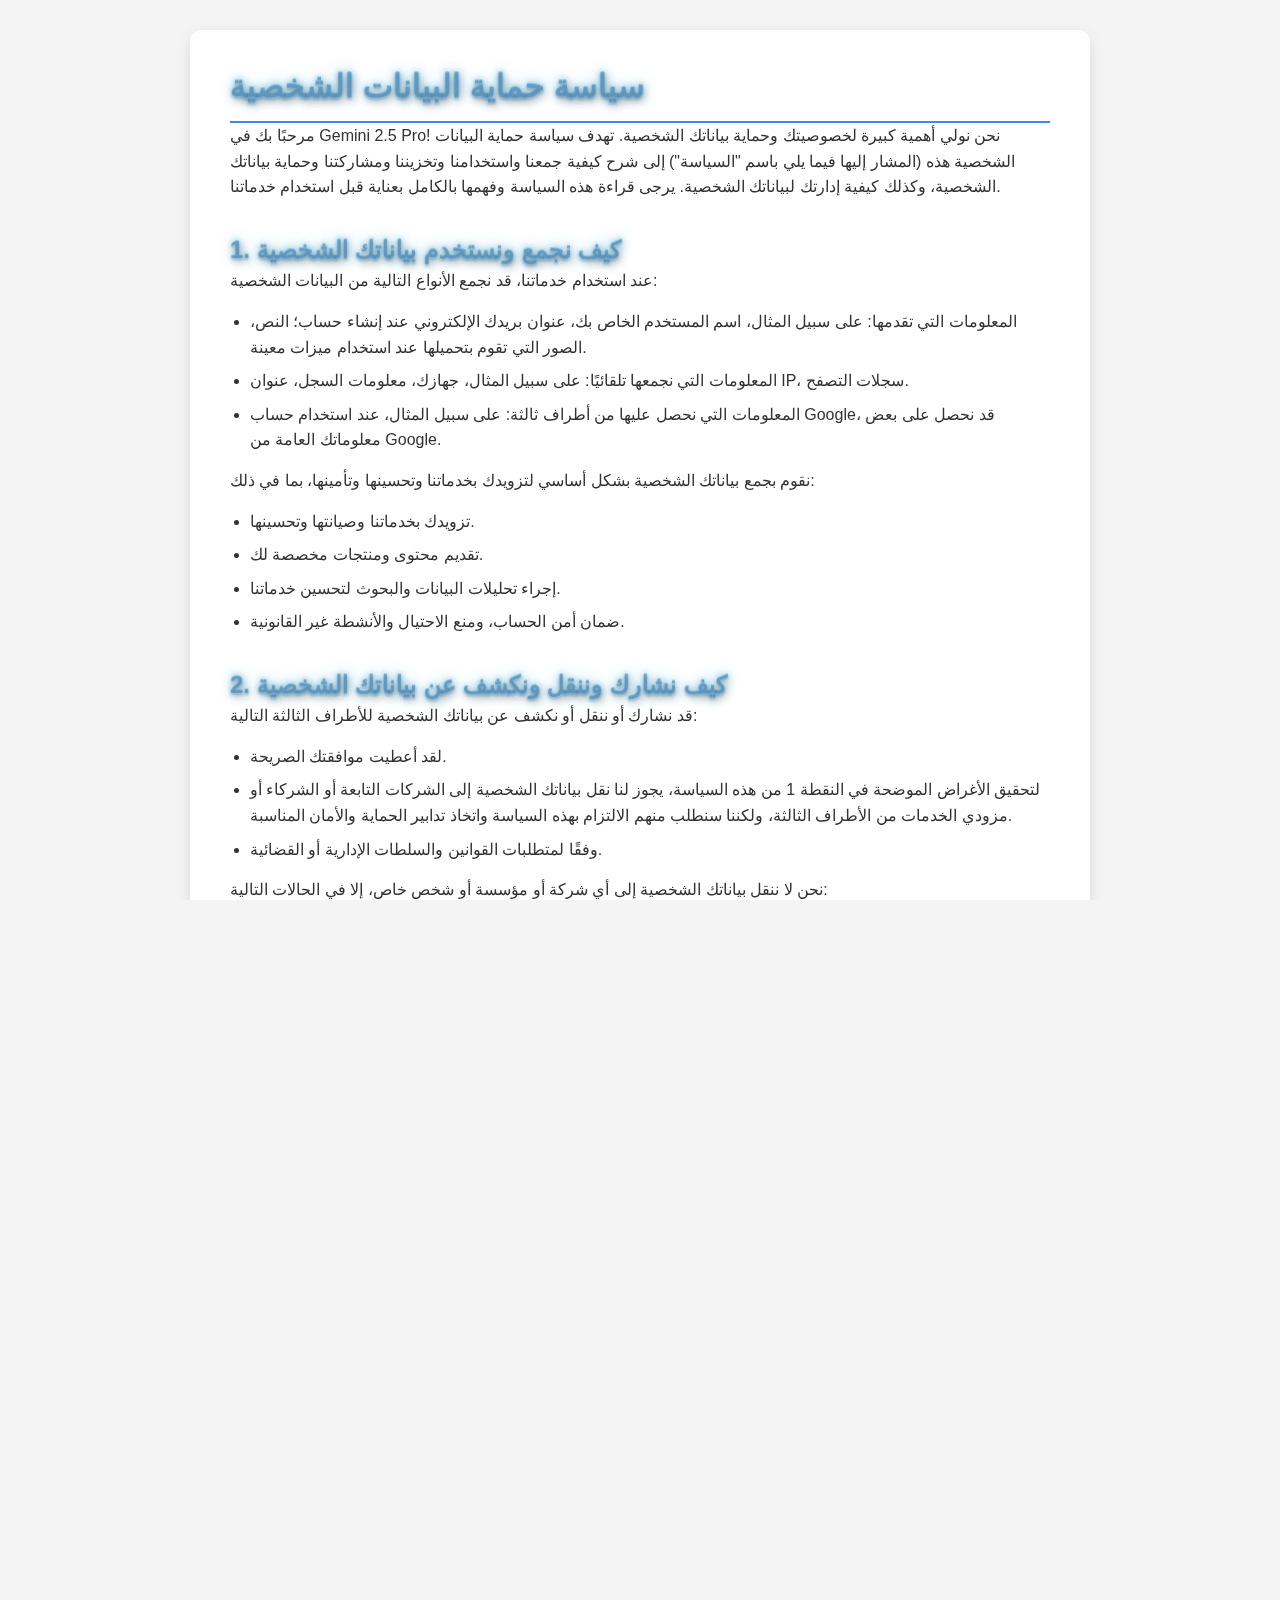
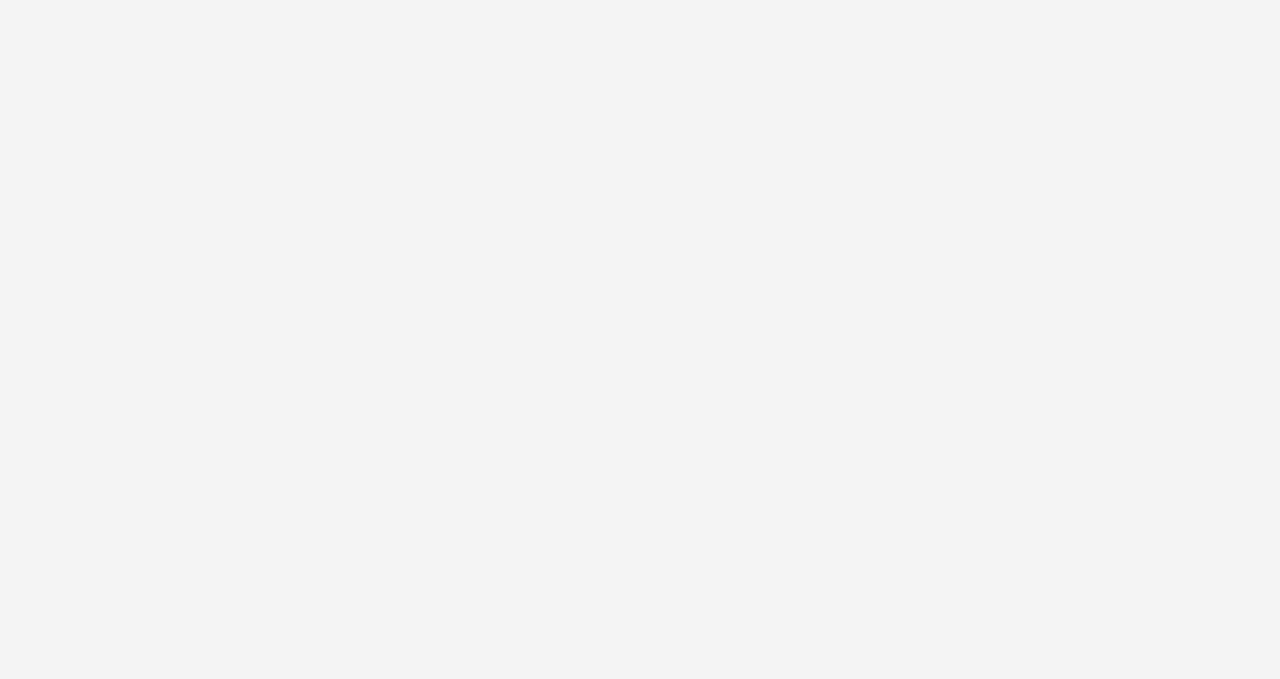
<file: privacy-policy.html>
<!DOCTYPE html>
<html lang="ar">
<head>
    
    <meta charset="UTF-8">
    <meta name="viewport" content="width=device-width, initial-scale=1.0">
    <title data-i18n="privacyPolicyTitle">Règles de protection des données personnelles - Gemini 2.5 Pro</title>
    <link rel="stylesheet" href="styles/main.css">
    <link rel="alternate" hreflang="ar" href="http://www.erlinmall.com"/>
    <link rel="icon" type="image/png" href="images/制作网站图标.png">
    <style>
        body {
            font-family: sans-serif;
            line-height: 1.6;
            color: #333;
            background-color: #f4f4f4;
            margin: 0;
            padding: 0;
            display: flex;
            flex-direction: column;
            min-height: 100vh;
        }
        .privacy-container {
            width: 80%;
            max-width: 900px;
            margin: 30px auto;
            background-color: #fff;
            padding: 30px 40px;
            border-radius: 12px;
            box-shadow: 0 5px 15px rgba(0,0,0,0.1);
            flex-grow: 1;
        }
        .privacy-container h1 {
            color: var(--primary-color, #4285f4);
            border-bottom: 2px solid var(--primary-color, #4285f4);
            padding-bottom: 10px;
            margin-top: 0;
        }
        .privacy-container h2 {
            color: #333;
            margin-top: 30px;
        }
        .privacy-container p, .privacy-container ul {
            margin-bottom: 15px;
        }
        .privacy-container ul {
            padding-left: 20px;
        }
        .privacy-container ul li {
            margin-bottom: 8px;
        }
        .back-link-container {
            text-align: center;
            margin-top: 30px;
            padding-bottom: 20px;
        }
        .back-link-privacy {
            display: inline-block;
            padding: 10px 20px;
            background-color: var(--primary-color, #4285f4);
            color: white;
            text-decoration: none;
            border-radius: 8px;
            transition: background-color 0.3s ease;
        }
        .back-link-privacy:hover {
            background-color: var(--secondary-color, #34a853);
        }
        .site-footer {
            background-color: #1e1e2d;
            color: #a0a0b0;
            padding: 20px 0;
            text-align: center;
            width: 100%;
        }
        .site-footer .footer-top-line,
        .site-footer .footer-bottom-line {
            display: flex;
            justify-content: center;
            align-items: center;
            gap: 15px;
            flex-wrap: wrap;
            padding: 5px 0;
        }
        .site-footer .footer-top-line p,
        .site-footer .footer-top-line a,
        .site-footer .footer-bottom-line p,
        .site-footer .footer-bottom-line a {
            color: #a0a0b0;
            font-size: 0.85rem;
            text-decoration: none;
            margin: 0;
        }
        .site-footer .footer-top-line a:hover,
        .site-footer .footer-bottom-line a:hover {
            text-decoration: underline;
        }
    </style>
</head>
<body>
    <div class="privacy-container">
        <h1 data-i18n="privacyPolicyPageTitle">个人信息保护规则</h1>

        <p data-i18n="privacyPolicyIntro">欢迎使用 Gemini 2.5 Pro！我们非常重视您的个人信息和隐私保护。本《个人信息保护规则》（以下简称"本规则"）旨在向您说明我们如何收集、使用、存储、共享和保护您的个人信息，以及您如何管理您的个人信息。请您在使用我们的服务前，仔细阅读并充分理解本规则。</p>

        <h2 data-i18n="privacyPolicyInfoCollection">一、我们如何收集和使用您的个人信息</h2>
        <p data-i18n="privacyPolicyInfoCollectionDesc">在您使用我们的服务过程中，我们可能会收集以下类型的个人信息：</p>
        <ul>
            <li data-i18n="privacyPolicyInfoCollectionItem1"><strong>您提供的信息：</strong>例如，您在注册账户时提供的用户名、邮箱地址；您在使用特定功能时上传的文本、图片等信息。</li>
            <li data-i18n="privacyPolicyInfoCollectionItem2"><strong>我们自动收集的信息：</strong>例如，您的设备信息、日志信息、IP地址、浏览记录等。</li>
            <li data-i18n="privacyPolicyInfoCollectionItem3"><strong>我们通过第三方获取的信息：</strong>例如，当您使用Google账户登录时，我们可能会获取您的Google账户部分公开信息。</li>
        </ul>
        <p data-i18n="privacyPolicyInfoUsage">我们收集您的个人信息主要是为了向您提供、优化和保障我们的服务，具体可能包括：</p>
        <ul>
            <li data-i18n="privacyPolicyInfoUsageItem1">实现核心功能，如AI对话、图像生成与分析。</li>
            <li data-i18n="privacyPolicyInfoUsageItem2">身份验证、安全防范、存档和备份。</li>
            <li data-i18n="privacyPolicyInfoUsageItem3">进行数据分析，以改进我们的产品和服务。</li>
            <li data-i18n="privacyPolicyInfoUsageItem4">遵守适用的法律法规要求。</li>
        </ul>

        <h2 data-i18n="privacyPolicyInfoSharing">二、我们如何共享、转让、公开披露您的个人信息</h2>
        <p data-i18n="privacyPolicyInfoSharingDesc">我们承诺对您的个人信息进行严格保密。除以下情况外，我们不会与任何第三方共享您的个人信息：</p>
        <ul>
            <li data-i18n="privacyPolicyInfoSharingItem1">已获得您的明确同意。</li>
            <li data-i18n="privacyPolicyInfoSharingItem2">为实现本规则第一条所述目的，我们可能会向关联公司、合作伙伴或第三方服务提供商共享必要的个人信息，但我们会要求他们遵守本规则并采取相关的保密和安全措施。</li>
            <li data-i18n="privacyPolicyInfoSharingItem3">根据法律法规的规定或行政、司法机关的强制性要求。</li>
        </ul>
        <p data-i18n="privacyPolicyInfoTransfer">我们不会将您的个人信息转让给任何公司、组织和个人，但以下情况除外：</p>
        <ul>
            <li data-i18n="privacyPolicyInfoTransferItem1">已获得您的明确同意。</li>
            <li data-i18n="privacyPolicyInfoTransferItem2">在涉及合并、收购或破产清算时，如涉及到个人信息转让，我们会要求新的持有您个人信息的公司、组织继续受本规则的约束。</li>
        </ul>
        <p data-i18n="privacyPolicyInfoDisclosure">我们仅会在以下情况下，公开披露您的个人信息：</p>
        <ul>
            <li data-i18n="privacyPolicyInfoDisclosureItem1">已获得您的明确同意。</li>
            <li data-i18n="privacyPolicyInfoDisclosureItem2">基于法律的披露：在法律、法律程序、诉讼或政府主管部门强制性要求的情况下，我们可能会公开披露您的个人信息。</li>
        </ul>

        <h2 data-i18n="privacyPolicyInfoProtection">三、我们如何保护您的个人信息安全</h2>
        <p data-i18n="privacyPolicyInfoProtectionDesc">我们已使用符合业界标准的安全防护措施保护您提供的个人信息，防止数据遭到未经授权的访问、公开披露、使用、修改、损坏或丢失。我们会采取一切合理可行的措施，保护您的个人信息。</p>

        <h2 data-i18n="privacyPolicyUserRights">四、您的权利</h2>
        <p data-i18n="privacyPolicyUserRightsDesc">按照中国相关的法律、法规、标准，以及其他国家、地区的通行做法，我们保障您对自己的个人信息行使以下权利：</p>
        <ul>
            <li data-i18n="privacyPolicyUserRightsItem1">访问您的个人信息。</li>
            <li data-i18n="privacyPolicyUserRightsItem2">更正您的个人信息。</li>
            <li data-i18n="privacyPolicyUserRightsItem3">删除您的个人信息。</li>
            <li data-i18n="privacyPolicyUserRightsItem4">改变您授权同意的范围。</li>
            <li data-i18n="privacyPolicyUserRightsItem5">注销账户。</li>
        </ul>

        <h2 data-i18n="privacyPolicyChildren">五、未成年人信息的保护</h2>
        <p data-i18n="privacyPolicyChildrenDesc">我们的产品、网站和服务主要面向成人。若您是18周岁以下的未成年人，在使用我们的产品和/或服务前，应事先取得您监护人的同意。我们根据国家相关法律法规的规定保护未成年人的个人信息。</p>
        
        <h2 data-i18n="privacyPolicyUpdates">六、本规则如何更新</h2>
        <p data-i18n="privacyPolicyUpdatesDesc">我们可能会适时对本规则进行调整或变更，本规则的任何更新将以标注更新时间的方式公布在我们网站上，除法律法规或监管规定另有强制性规定外，经调整或变更的内容一经通知或公布，立即生效。如您在规则调整或变更后继续使用我们的服务，即表示您已充分阅读、理解并接受修改后的规则内容。</p>

        <h2 data-i18n="privacyPolicyContact">七、如何联系我们</h2>
        <p data-i18n="privacyPolicyContactDesc">如果您对本规则有任何疑问、意见或建议，可以通过以下方式与我们联系：ytsgabcde44@2925.com。我们将在收到您的请求后的合理时间内予以回复。</p>

        <p data-i18n="privacyPolicyLastUpdated">最后更新日期：2025年5月23日</p>
        
        <div class="back-link-container">
            <a href="index.html" class="back-link-privacy" data-i18n="backToHomeFromPrivacy">返回首页</a>
        </div>
    </div>

    <footer class="site-footer">
        <div class="footer-top-line">
            <a href="https://beian.miit.gov.cn" target="_blank" rel="nofollow" data-i18n="icpRecord">渝ICP备2025053179号</a>
            <p><span data-i18n="contactUs">联系我们</span>: ytsgabcde44@2925.com</p>
        </div>
        <div class="footer-bottom-line">
            <a data-i18n="copyrightText">内容由AI生成，无法确保真实准确，仅供参考.</a>
            <a href="privacy-policy.html" data-i18n="privacyPolicy">个人信息保护规则</a>
        </div>
    </footer>

    <script src="js/translations.js"></script>
    <script>
        function applyPrivacyPageTranslations() {
            const currentLang = localStorage.getItem('language') || 'ar';
            if (typeof translations !== 'undefined' && translations[currentLang]) {
                const trans = translations[currentLang];
                document.querySelectorAll('[data-i18n]').forEach(el => {
                    const key = el.getAttribute('data-i18n');
                    if (trans[key]) {
                        el.textContent = trans[key];
                    }
                });
                const titleElement = document.querySelector('title');
                if (titleElement) {
                    const titleKey = titleElement.getAttribute('data-i18n');
                    if (titleKey && trans[titleKey]) {
                        document.title = trans[titleKey];
                    }
                }
            }
        }
        document.addEventListener('DOMContentLoaded', () => {
            applyPrivacyPageTranslations();
        });
    </script>
</body>
</html>
</file>
<file: styles/main.css>
/* 全局样式 */
:root {
    --primary-color: #4285f4;
    --secondary-color: #34a853;
    --accent-color: #ea4335;
    --text-color: #202124;
    --light-text: #5f6368;
    --background-color: #e0f7fa; /* 淡淡蓝色 */
    --light-bg: #f8f9fa;
    --border-color: #dadce0;
    --shadow: 0 2px 10px rgba(0, 0, 0, 0.1);
    --transition: all 0.3s ease;
    --sidebar-width: 300px;
    --chat-height: 500px; /* 增加聊天高度 */
}

* {
    margin: 0;
    padding: 0;
    box-sizing: border-box;
}

html {
    height: 100%;
    min-height: 100%;
    overflow-y: auto; /* Allow vertical scroll */
    overflow-x: hidden; /* Prevent horizontal scroll */
}

body {
    height: 100%;
    min-height: 100%;
    font-family: 'Google Sans', Arial, sans-serif;
    color: var(--text-color);
    background-color: var(--background-color); /* 使用新的淡淡蓝色 */
    line-height: 1.6;
    display: flex;
    flex-direction: column;
    min-height: 100vh;
    position: relative;
    overflow-x: hidden;
    overflow-y: auto;
}

body::after {
    content: '✧･ﾟ:*✧･ﾟ:* ◇ mystical symbols ◇ *:･ﾟ✧*:･ﾟ✧'; /* 神秘符号 */
    position: fixed;
    top: 0;
    left: 0;
    width: 100%;
    height: 100%;
    pointer-events: none;
    font-size: 5vw; /* 符号大小相对于视口宽度 */
    color: rgba(173, 216, 230, 0.1); /* 淡蓝色，透明度较低 */
    display: flex;
    align-items: center;
    justify-content: center;
    text-align: center;
    z-index: -1; /* 确保在内容之后 */
    animation: mystical-glow 10s infinite linear, mystical-float 15s infinite alternate ease-in-out;
    white-space: pre-wrap; /* 允许换行 */
    opacity: 0; /* Start invisible, fade in */
}

@keyframes mystical-glow {
    0%, 100% {
        text-shadow: 0 0 10px rgba(173, 216, 230, 0.2), 0 0 20px rgba(173, 216, 230, 0.2), 0 0 30px rgba(173, 216, 230, 0.1), 0 0 40px #87CEFA, 0 0 70px #87CEFA, 0 0 80px #87CEFA, 0 0 100px #87CEFA, 0 0 150px #87CEFA;
        opacity: 0.3;
    }
    50% {
        text-shadow: 0 0 5px rgba(173, 216, 230, 0.1), 0 0 10px rgba(173, 216, 230, 0.1), 0 0 15px rgba(173, 216, 230, 0.05), 0 0 20px #add8e6, 0 0 35px #add8e6, 0 0 40px #add8e6, 0 0 50px #add8e6, 0 0 75px #add8e6;
        opacity: 0.15;
    }
}

@keyframes mystical-float {
    0% {
        transform: translateY(0px) rotate(-2deg) scale(1);
    }
    50% {
        transform: translateY(-30px) rotate(0deg) scale(1.05);
    }
    100% {
        transform: translateY(0px) rotate(2deg) scale(1);
    }
}

/* Dynamic Clouds Styling */
.cloud {
    position: absolute;
    background: white;
    border-radius: 50%; /* Simplified cloud shape */
    opacity: 0.6;
    pointer-events: none;
    animation: moveClouds linear infinite;
}

/* Individual cloud sizes and animation delays/durations */
.cloud.c1 { width: 100px; height: 30px; top: 10%; left: -150px; animation-duration: 25s; }
.cloud.c2 { width: 150px; height: 45px; top: 20%; left: -200px; animation-duration: 35s; animation-delay: -5s; }
.cloud.c3 { width: 80px;  height: 25px; top: 35%; left: -100px; animation-duration: 20s; animation-delay: -10s; }
.cloud.c4 { width: 120px; height: 40px; top: 50%; left: -180px; animation-duration: 30s; animation-delay: -2s; }
.cloud.c5 { width: 200px; height: 60px; top: 65%; left: -250px; animation-duration: 40s; animation-delay: -15s; }


@keyframes moveClouds {
    0% {
        transform: translateX(0);
    }
    100% {
        transform: translateX(calc(100vw + 300px)); /* Move across screen + cloud width */
    }
}


/* Remove or adjust existing particle/nebula effects if they conflict with clouds */
body::before {
    /* content: ''; */ /* Disabled nebula effect */
    /* position: fixed; */
    /* top: 0; left: 0; right: 0; bottom: 0; */
    /* width: 100%; height: 100%; */
    /* background-image: radial-gradient(ellipse at center, rgba(255,255,255,0.03) 0%, rgba(255,255,255,0) 60%); */
    /* z-index: -2; */
}

.particles {
    /* display: none; */ /* Optionally hide particles if they clash with clouds */
}

a {
    color: var(--primary-color);
    text-decoration: none;
    transition: var(--transition);
}

a:hover {
    color: var(--secondary-color);
}

button {
    cursor: pointer;
    border: none;
    outline: none;
    transition: var(--transition);
}

/* Page Title Block */
.page-title-block {
    padding: 20px 0 32px 0; /* Maintain vertical padding */
    position: relative; /* For absolute positioning of child elements */
    text-align: center; /* Center the inline-block title-subtitle-group */
    /* display: flex; */ /* Removed flex properties */
    /* justify-content: center; */ /* Removed flex properties */
    /* align-items: center; */ /* Removed flex properties */
    /* gap: 20px; */ /* Removed flex properties */
}

.title-subtitle-group {
    text-align: center; /* Ensures h1 and p inside are centered */
    display: inline-block; /* Allows centering via parent's text-align */
    vertical-align: middle; /* Good practice for inline-block elements */
    /* flex-shrink: 0; */ /* Removed flex item property */
}

/* General heading styles for the new 3D gradient effect */
h1, h2, h3, h4, h5, h6,
.title-subtitle-group h1,
.capabilities-section h2,
.login-container h1,
.register-container h1,
.reviews-section h2,
.rating-summary h2,
.scenario-buttons h3,
.sidebar h2 {
    font-weight: 700;
    background: linear-gradient(135deg, #add8e6, #87cefa, #add8e6); /* 淡蓝色系渐变 */
    background-size: 300% 300%; /* 增加背景大小以获得更平滑的动画 */
    color: transparent;
    -webkit-background-clip: text;
    background-clip: text;
    -webkit-text-fill-color: transparent; /* For Safari */
    text-shadow:
        0px 1px 1px rgba(70, 130, 180, 0.6),  /* 钢蓝色阴影 */
        0px 2px 2px rgba(135, 206, 250, 0.5), /* 淡蓝色阴影 */
        0px 3px 3px rgba(0,0,0,0.2),
        2px 5px 8px rgba(0,0,0,0.3),
        0 0 5px rgba(173, 216, 230, 0.9),    /* 较亮的淡蓝色光晕 */
        0 0 10px rgba(135, 206, 250, 0.8),   /* 浅蓝色光晕 */
        0 0 15px rgba(173, 216, 230, 0.7);   /* 再次淡蓝色光晕 */
    animation: thirty-degree-shine 4s linear infinite, pulse-up-down 2.5s infinite alternate ease-in-out;
    position: relative;
}

@keyframes thirty-degree-shine {
    0% {
        background-position: 0% 50%;
    }
    50% {
        background-position: 100% 50%;
    }
    100% {
        background-position: 0% 50%;
    }
}

@keyframes pulse-up-down {
    0% {
        transform: translateY(-2px) scale(1);
        text-shadow:
            0px 1px 1px rgba(70, 130, 180, 0.6),
            0px 2px 2px rgba(135, 206, 250, 0.5),
            0px 3px 3px rgba(0,0,0,0.2),
            2px 5px 8px rgba(0,0,0,0.3),
            0 0 5px rgba(173, 216, 230, 0.9),
            0 0 10px rgba(135, 206, 250, 0.8),
            0 0 15px rgba(173, 216, 230, 0.7);
    }
    100% {
        transform: translateY(2px) scale(1.03); /* 轻微放大和向下移动 */
        text-shadow:
            0px 1px 2px rgba(70, 130, 180, 0.7),  /* 增强阴影 */
            0px 2px 3px rgba(135, 206, 250, 0.6),
            0px 4px 4px rgba(0,0,0,0.25),
            2px 6px 10px rgba(0,0,0,0.35),
            0 0 8px rgba(173, 216, 230, 1),    /* 增强光晕 */
            0 0 15px rgba(135, 206, 250, 0.9),
            0 0 20px rgba(173, 216, 230, 0.8);
    }
}

.title-subtitle-group .subtitle {
    font-size: 1rem;
    color: #888; /* Using a more distinct color for subtitle */
    margin: 0;
}

.title-container {
    /* This class might be redundant now or can be simplified/removed */
    /* text-align: center; */
    /* display: flex; */
    /* align-items: center; */
    /* justify-content: center; */
    /* gap: 1rem; */
    /* position: relative; */
}

/* .title-container h1,
.title-container .subtitle {
    margin: 0;
}

.title-container .subtitle {
    color: var(--light-text);
} */

/* Ensure language switcher stays on the right of the title block */
.page-title-lang-switch {
    position: absolute;
    top: 25px; 
    right: 0; /* Aligns the entire dropdown component to the right of .main-content's padding box */
    /* left: auto; remove or let it be auto */
    /* transform: none; remove or let it be auto */
    z-index: 10;
    width: auto; /* Ensure the container doesn't stretch unnecessarily */
}

/* 侧边栏深色风格 */
.sidebar {
    width: 240px;
    flex-shrink: 0;
    background: linear-gradient(180deg, #add8e6, #87cefa); /* 淡蓝色到浅蓝色的渐变 */
    color: #003366; /* 深蓝色文字，以确保在浅色背景上的可读性 */
    padding: 0;
    box-shadow: var(--shadow);
    height: 100vh;
    position: sticky;
    top: 0;
    overflow-y: auto;
    z-index: 90;
    display: flex;
    flex-direction: column;
    align-items: stretch;
}
.sidebar-menu {
    margin-top: 0;
    display: flex;
    flex-direction: column;
    gap: 8px;
}
.sidebar-item {
    display: flex;
    align-items: center;
    gap: 10px;
    margin-bottom: 10px;
    padding: 12px 24px;
    border-radius: 8px;
    cursor: pointer;
    color: #333; /* Darker text for better contrast on light gradient */
    font-size: 1rem;
    transition: background 0.2s;
}
.sidebar-item.active, .sidebar-item:hover {
    background: rgba(0, 0, 0, 0.1); /* Slight dark highlight on hover/active */
    color: #000000; /* Black text for active/hover on light gradient */
}
.sidebar-item i {
    font-size: 1.2rem;
    color: #333; /* Darker icon color */
}

/* Styling for the anchor tag inside sidebar-item to make it fill the item */
.sidebar-item a.sidebar-link {
    display: flex; /* Align icon and text */
    align-items: center;
    gap: 12px; /* Same gap as .sidebar-item direct children */
    padding: 12px 24px; /* Same padding as .sidebar-item */
    color: inherit; /* Inherit color from .sidebar-item (which is #fff) */
    text-decoration: none;
    width: 100%;
    height: 100%;
    box-sizing: border-box; /* Ensure padding is included in width/height */
}

/* Ensure hover/active states apply correctly, might need to target <a> or its parent */
.sidebar-item:hover a.sidebar-link,
.sidebar-item.active a.sidebar-link {
    /* color: #ffd700; */ /* Color is already handled by .sidebar-item.active */
}

/* Specific styles for the Login button */
.sidebar-item[data-tab="login"] {
    padding: 0;
    margin: 10px 16px 20px 16px;
    /* To make it effectively narrower, we reduce its horizontal padding contribution via its child */
}

.sidebar-item[data-tab="login"]:hover {
    background-color: var(--secondary-color); /* Darker blue on hover */
}

.sidebar-item[data-tab="login"] a.sidebar-link {
    padding: 6px 16px; /* Adjust padding to control perceived width and height */
    justify-content: center; /* Center icon and text */
    color: #ffffff; /* White text */
}

/* 主内容区白色背景 */
.main-content {
    flex: 1;
    padding: 40px 40px 20px 40px;
    /* background-color: rgba(10, 15, 26, 0.7); */ /* Removed Dark, slightly transparent background */
    background-color: transparent; /* Set to transparent to show body background */
    /* backdrop-filter: blur(5px); */ /* Temporarily remove to debug particle visibility */
    /* min-height: 100vh; */ /* Let content define height, body handles min-height */
    overflow-y: auto; /* This should allow scrolling within main-content if its content overflows */
    position: relative; /* Ensure stacking context */
    z-index: 2; /* Above particles and body::before */
    margin-bottom: 0; /* Ensure no extra space below main content before footer */
}

/* Style for direct children of .main-content that are content blocks */
.main-content > .page-title-block,
.main-content > #chat-section,
.main-content > .reviews-section,
.main-content > .rating-summary {
    position: relative; /* Ensure stacking context */
    z-index: 1;         /* Place above particles */
}
/* Note: .language-dropdown.page-title-lang-switch already has position: absolute and z-index: 10, so it's fine. */

/* header只做右上角功能区 */
header {
    background: transparent;
    box-shadow: none;
    padding: 0;
    position: fixed;
    top: 0;
    left: 0;
    right: 0;
    z-index: 1000;
    height: 0;
    display: flex;
    justify-content: flex-end;
    align-items: center;
}
.header-right {
    display: flex;
    align-items: center;
    gap: 2rem;
    margin-right: 32px;
    height: 60px;
}

/* 语言下拉菜单 */
.language-dropdown {
    position: relative;
}

.dropdown-btn {
    display: flex; /* This should be correct */
    align-items: center;
    gap: 0.5rem;
    padding: 0.5rem 1rem;
    border: 1px solid #ddd;
    border-radius: 4px;
    background: none; /* Or var(--light-bg) if a slight bg is desired for the button itself */
    cursor: pointer;
    font-size: 0.9rem;
    color: #333;
    /* opacity: 1; Ensure it is visible, should be default */
}

.dropdown-content {
    display: none;
    position: absolute;
    top: 100%; 
    left: 0;  
    right: auto; 
    background-color: #fff;
    min-width: max-content; /* Let content determine min-width */
    /* Or a fixed value like: min-width: 120px; */
    box-shadow: 0 2px 8px rgba(0,0,0,0.1);
    border-radius: 4px;
    padding: 0.5rem 0;
    margin-top: 0.25rem; 
    z-index: 1100;
}

.language-dropdown:hover .dropdown-content {
    display: block;
}

.lang-option {
    display: block;
    padding: 0.5rem 1rem;
    text-decoration: none;
    color: #333;
    transition: background-color 0.3s ease;
}

.lang-option:hover {
    background-color: #f5f5f5;
}

.lang-option.active {
    color: #1a73e8;
    font-weight: 500;
}

/* 主布局 */
.main-layout {
    display: flex;
    flex: 1;
    /* background-color: rgba(255, 255, 255, 0.05); */ /* Slight transparent background for content if needed */
    /* backdrop-filter: blur(2px); */ /* Optional: blur background for readability */
    position: relative;
    z-index: 1;
}

.sidebar h2 {
    font-size: 1.5rem;
    color: var(--primary-color);
    margin-bottom: 20px;
    text-align: center;
}

.capability-list {
    display: flex;
    flex-direction: column;
    gap: 20px;
    margin-bottom: 30px;
}

.capability-item {
    display: flex;
    gap: 15px;
}

.capability-icon {
    font-size: 1.5rem;
    color: var(--secondary-color);
    width: 40px;
    height: 40px;
    display: flex;
    align-items: center;
    justify-content: center;
    background-color: var(--light-bg);
    border-radius: 50%;
    box-shadow: var(--shadow);
}

.capability-info h3 {
    font-size: 1.1rem;
    margin-bottom: 5px;
}

.capability-info p {
    font-size: 0.9rem;
    color: var(--light-text);
}

.achievement-summary {
    margin-top: 30px;
}

.achievement-item {
    display: flex;
    align-items: center;
    margin-bottom: 15px;
}

.achievement-name {
    width: 80px;
    font-weight: 500;
}

.achievement-bar-container {
    flex: 1;
    height: 8px;
    background-color: white;
    border-radius: 4px;
    margin: 0 10px;
}

.achievement-bar {
    height: 100%;
    background-color: var(--primary-color);
    border-radius: 4px;
}

.achievement-value {
    width: 50px;
    text-align: right;
    font-weight: 500;
    color: var(--primary-color);
}

/* 聊天区域样式 */
.chat-section {
    display: flex;
    flex-direction: column;
    gap: 20px;
    margin-bottom: 60px;
}

.chat-container {
    flex-grow: 1;
    display: flex;
    flex-direction: column;
    background-color: #fff;
    border-radius: 12px;
    box-shadow: 0 4px 12px rgba(0, 0, 0, 0.08);
    position: relative; 
    overflow: hidden; /* Important for child's max-height to work with flex */
    width: 100%; 
    min-height: 500px; /* Customizable: Initial minimum height */
    max-height: 900px; /* Customizable: Maximum height before messages scroll */
    transition: height 0.3s ease-in-out; /* Optional: smooth height transition */
}

.chat-messages {
    flex-grow: 1; /* Allow this to take up available space */
    overflow-y: auto; /* Show scrollbar when content exceeds its height */
    padding: 20px; 
}

.message {
    display: flex;
    align-items: flex-start; /* Align items to the top */
    margin-bottom: 15px;
    max-width: 85%; /* Messages don't take full width */
}

.message.user-message {
    flex-direction: row-reverse; /* Key for placing avatar on the right */
    margin-left: auto; /* Align user messages to the right of the container */
    /* .user-message specific styles from L408 if any should be preserved or merged */
}

.message.ai-message {
    flex-direction: row; /* Default, avatar on the left */
    margin-right: auto; /* Align AI messages to the left of the container */
     /* .ai-message specific styles from L594 if any should be preserved or merged */
}

/* Specific styling for user-uploaded images within a user message */
.message.user-message.image-message-wrapper {
    /* Inherits flex-direction: row-reverse from .message.user-message */
    /* Add any specific wrapper styles if needed, but general layout is handled by .message.user-message */
}

.avatar {
    width: 40px;
    height: 40px;
    border-radius: 50%;
    overflow: hidden;
    flex-shrink: 0; /* Prevent avatar from shrinking */
}

.message.user-message .avatar {
    margin-left: 12px; /* Space between user's content and avatar (on the right) */
    margin-right: 0;
}

.message.ai-message .avatar {
    margin-right: 12px; /* Space between AI's avatar (on the left) and content */
    margin-left: 0;
}

.avatar img {
    width: 100%;
    height: 100%;
    object-fit: cover;
}

.message-content {
    padding: 10px 15px;
    border-radius: 18px;
    max-width: 55%; /* Set a max-width for message bubbles */
    word-wrap: break-word;
    border: 1px solid transparent; /* Default border, might be overridden */
    box-shadow: 0 1px 3px rgba(0,0,0,0.05); /* Add a subtle shadow */
}

.ai-message .message-content {
    /* Specific styles for AI messages to make them more distinct */
    background-color: #f8f9fa; /* A slightly off-white background, distinct from page bg */
    border: 1px solid #e9ecef;   /* A light grey border */
    /* Optional: slightly more pronounced shadow for AI messages if desired */
    /* box-shadow: 0 2px 4px rgba(0, 0, 0, 0.08); */ 
}

.user-message .message-content {
    background-color: var(--primary-color);
    color: white;
}

.chat-input {
    display: flex;
    align-items: center; /* Vertically align items */
    padding: 10px 15px; /* Adjusted padding */
    background-color: white;
    border-bottom-left-radius: 12px;
    border-bottom-right-radius: 12px;
    gap: 10px; /* Add gap between elements */
}

.chat-upload-btn {
    width: 44px; /* Slightly smaller */
    height: 44px; /* Slightly smaller */
    border-radius: 50%;
    background-color: #f0f0f0;
    color: var(--primary-color);
    /* margin-right: 10px; Removed, using gap on parent */
    display: flex;
    align-items: center;
    justify-content: center;
    font-size: 1.1rem; /* Adjusted icon size */
    border: 1px solid var(--border-color);
    flex-shrink: 0; /* Prevent shrinking */
}

.chat-upload-btn:hover {
    background-color: #e9e9e9;
    border-color: #ccc;
}

.chat-input textarea {
    flex-grow: 1;
    border: 1px solid var(--border-color);
    border-radius: 22px; /* Rounded to match button height */
    padding: 12px 18px; /* Adjusted padding */
    font-size: 1rem;
    resize: none;
    min-height: 44px; /* Match button height */
    max-height: 150px;
    overflow-y: auto;
    line-height: 1.4; /* Adjusted line height */
    background-color: #fff;
    outline: none;
    font-family: inherit;
    height: 44px; /* Initial height, can grow with content up to max-height */
}

#sendButton { /* Targeting by ID */
    width: 44px; /* Slightly smaller */
    height: 44px; /* Slightly smaller */
    border-radius: 50%;
    background-color: var(--primary-color);
    color: white;
    /* margin-left: 10px; Removed, using gap on parent */
    display: flex;
    align-items: center;
    justify-content: center;
    flex-shrink: 0; /* Prevent shrinking */
    font-size: 1.1rem; /* For icon inside if any */
}

#sendButton:hover {
    background-color: var(--secondary-color);
}

/* 场景按钮 */
.scenarios {
    padding: 20px 0;
}

.scenario-buttons {
    /* padding: 20px 0; */ /* Original padding, can be adjusted or overridden by h3 margin */
    /* margin-bottom: 20px; */ /* This was likely for space below the whole section */
}

.scenario-buttons h3 {
    /* data-i18n="scenarios-title" */
    margin-top: 30px;
    text-align: center; /* Assuming you want the title centered */
    font-size: 1.6rem; /* Or your preferred size */
    color: var(--text-color); /* Or your preferred color */
    margin-bottom: 30px; /* Increased space between title and button grid */
}

.scenarios h3 {
    text-align: center;
    margin-bottom: 25px;
    font-size: 1.6rem;
    color: #444;
    font-weight: 600;
}

.button-grid {
    display: grid;
    grid-template-columns: repeat(4, 1fr); /* Changed from 3 to 4 columns */
    gap: 20px;
    justify-content: center;
}

.scenario-btn {
    background-color: #fff;
    border: 1px solid #dee2e6;
    color: #343a40;
    padding: 20px 15px;
    border-radius: 8px;
    cursor: pointer;
    transition: all 0.3s ease;
    display: flex;
    flex-direction: column;
    align-items: center;
    justify-content: center;
    text-align: center;
    min-height: 140px;
    width: 100%;
    max-width: 400px; /* As per user's latest direct change */
}

.scenario-emoji {
    font-size: 2.2em;
    margin-bottom: 12px;
}

.scenario-title-text {
    font-size: 1rem;
    font-weight: 700;
    margin-bottom: 8px;
}

.scenario-desc {
    font-size: 0.85rem;
    color: #5f6368;
    line-height: 1.4;
}

.scenario-btn:hover {
    background-color: #e9ecef;
    border-color: #adb5bd;
    transform: translateY(-3px);
    box-shadow: 0 5px 10px rgba(0, 0, 0, 0.08);
}

.scenario-btn.active {
    background-color: var(--primary-color);
    color: #fff;
    border-color: var(--primary-color);
    box-shadow: 0 2px 4px rgba(0, 0, 0, 0.1);
}

/* When active, description color might also need to change for contrast */
.scenario-btn.active .scenario-desc {
    color: #e0e0e0; /* Lighter description when button is active */
}
.scenario-btn.active .scenario-title-text {
    color: #fff; /* Ensure title text is white when active */
}



/* 整体AI消息的容器 - 适用于所有AI消息 */
.message.ai-message {
    display: flex; /* Keep this for avatar and content alignment */
    align-items: flex-start;
    margin-bottom: 15px; /* Or your existing margin */
    max-width: 75%; /* Default max-width for normal AI text messages */
    /* Remove any fixed width if previously set here, allow content to define it up to max-width */
}

/* AI图片消息的特定容器 - 让它可以更宽 */
.message.ai-message.image-message-wrapper {
    max-width: 75%; /* 允许图片消息比普通文本消息更宽，例如85%或90% */
    /* 或者如果您希望它几乎占满，可以尝试更大的百分比，但要注意不要太宽影响整体布局 */
}

/* AI消息的内容区域 - 适用于所有AI消息 */
.message.ai-message .message-content {
    background-color: #F5F5F5; /* Or your existing AI message background */
    color: #272a30; /* Or your existing AI message text color */
    border-radius: 8px;  /* Default border radius */
    /* box-shadow: 0 1px 2px rgba(0,0,0,0.1); /* Optional shadow */
    word-wrap: break-word; /* Ensure long text wraps */
    overflow-wrap: break-word; /* Ensure long text wraps */
    margin-left: 10px; /* Space between avatar and message bubble */
    flex-grow: 1; /* Allow content to take available space */
    min-width: 0; /* Important for flex items that might otherwise overflow */
}

.message.ai-message.image-message-wrapper .message-content {
    /* 确保内容区域可以包含图片，并且不会有不必要的内边距挤压图片 */
    padding: 5px; /* 可以根据您的设计调整 */
    background-color: transparent; /* 图片消息的内容区背景通常是透明的，让图片容器自己带背景 */
    display: flex; /* 使用flex可以帮助对齐 */
    justify-content: flex-start; /* 图片靠左对齐 */
    display: flex; /* 使内部的 .image-result-container 能正确填充 */
    overflow: hidden; /* 确保如果图片意外过大，不会撑破整体布局 */
    width: 100%;
}

/* 图片外层容器，可以用来控制最大宽度和边距等 */
.image-result-container {
    width: 100%; /* 图片容器占满 message-content 的宽度 */
    max-width: 100%; /* 图片容器最大占AI消息宽度的80%，您可以调整这个百分比 */
    /* 或者使用一个固定的最大像素值，例如 max-width: 400px; */
    margin-bottom: 5px; /* 图片与AI头像/文字的间距 */
    border-radius: 8px; /* 给图片容器加个圆角，可选 */
    overflow: hidden; /* 如果图片本身有圆角，确保容器也裁剪 */
    background-color: #f0f0f0; /* 给图片一个浅色背景，可选 */
    padding: 1px; /* 图片与容器边框的微小间距，可选 */
    box-shadow: 0 2px 4px rgba(0,0,0,0.1); /* 轻微的阴影效果，可选 */
    line-height: 0; /* 帮助去除图片下可能出现的微小空隙 */
}

/* 生成的图片本身 */
.generated-image {
    display: block; /* 确保图片是块级元素，避免底部多余空隙 */
    width: 100%;    /* 图片宽度占满其父容器 (image-result-container) */
    height: auto;   /* 高度自动，保持图片的原始纵横比 */
    max-height: 500px; /* 您可以设置一个最大高度，例如450px，防止图片过长 */
    object-fit: cover;  /* 关键：图片将覆盖整个容器，保持宽高比，可能会裁剪 */
    /* 如果希望图片裁剪以填充容器，可以使用 object-fit: cover; 但可能会裁掉部分图片 */
    border-radius: 6px; /* 给图片本身加个圆角，如果容器也有圆角且padding为0，这个可以省略 */
}

/* 确保AI头像和内容区域在图片消息中正确排列 */
.message.ai-message.image-message-wrapper {
    align-items: flex-start; /* 头像和内容顶部对齐 */
}

/* 用户评价区域样式 */
.reviews-section {
    margin-bottom: 40px;
    width: 100%;
}

.reviews-section h2 {
    font-size: 1.8rem;
    margin-bottom: 20px;
    color: var(--primary-color);
    text-align: center;
}

.review-filter {
    display: flex;
    margin-bottom: 20px;
    flex-wrap: wrap;
    gap: 10px;
    justify-content: center;
}

.filter-btn {
    padding: 8px 16px;
    background-color: var(--light-bg);
    border-radius: 20px;
    font-weight: 500;
    font-size: 0.9rem;
}

.filter-btn.active {
    background-color: var(--primary-color);
    color: white;
}

.reviews-container {
    display: grid;
    grid-template-columns: repeat(auto-fill, minmax(300px, 1fr));
    gap: 20px;
}

.review-card {
    background-color: white;
    border-radius: 12px;
    box-shadow: var(--shadow);
    padding: 20px;
    transition: var(--transition);
}

.review-card:hover {
    transform: translateY(-5px);
    box-shadow: 0 5px 15px rgba(0, 0, 0, 0.1);
}

.review-header {
    display: flex;
    justify-content: space-between;
    margin-bottom: 15px;
}

.reviewer {
    display: flex;
}

.reviewer img {
    width: 50px;
    height: 50px;
    border-radius: 50%;
    margin-right: 10px;
}

.reviewer-info h4 {
    font-size: 1.1rem;
    margin-bottom: 5px;
}

.rating {
    color: #ffc107;
}

.review-date {
    color: var(--light-text);
    font-size: 0.9rem;
}

.review-content {
    margin-bottom: 15px;
    line-height: 1.6;
}

.review-tags {
    display: flex;
    flex-wrap: wrap;
}

.tag {
    background-color: var(--light-bg);
    padding: 5px 10px;
    border-radius: 15px;
    font-size: 0.8rem;
    margin-right: 8px;
    margin-bottom: 8px;
}

/* 页脚样式 */
footer {
    background-color: var(--light-bg);
    padding: 20px 0;
    text-align: center;
    color: var(--light-text);
    width: 100%;
    z-index: 100;
}

/* 响应式设计 */
@media (max-width: 992px) {
    .main-layout {
        flex-direction: column;
    }
    
    .sidebar {
        width: 100%;
        height: auto;
        position: static;
        margin-bottom: 20px;
    }
    
    .capability-list {
        display: grid;
        grid-template-columns: repeat(auto-fill, minmax(250px, 1fr));
    }
}

@media (max-width: 768px) {
    nav {
        flex-direction: column;
        align-items: flex-start;
    }
    
    .nav-links {
        margin-bottom: 15px;
    }
    
    .language-dropdown {
        align-self: flex-start;
    }
    
    .capability-list {
        grid-template-columns: 1fr;
    }
    
    .reviews-container {
        grid-template-columns: 1fr;
    }
    
    :root {
        --chat-height: 400px; /* 在小屏幕上减小聊天高度 */
    }

    .main-layout {
        flex-direction: column;
    }

    .sidebar {
        width: 100%;
        height: auto;
        position: static;
        border-right: none;
        border-bottom: 1px solid var(--border-color);
    }

    .sidebar-menu {
        display: flex;
        justify-content: space-around;
        padding: 0.5rem 0;
    }

    .sidebar-item i {
        margin-right: 0.25rem;
    }

    .sidebar-item span {
        /* display: none; */ /* Re-enable if icons alone are preferred on mobile */
    }

    .main-content {
        margin-left: 0;
        padding: 1rem;
    }

    .chat-container {
        height: 60vh; /* Adjust for mobile */
    }

    .page-title-block {
        flex-direction: column;
        align-items: flex-start;
    }

    .language-dropdown {
        position: static;
        margin-top: 0.5rem;
        align-self: flex-start;
    }
}

@media (max-width: 576px) {
    header h1 {
        font-size: 2rem;
    }
    
    .message-content {
        max-width: 75%;
    }
}

.center-title {
    display: flex;
    flex-direction: column;
    align-items: center;
    justify-content: center;
    text-align: center;
}

/* 综合评分样式 */
.rating-summary {
    margin-top: 40px;
    margin-bottom: 40px;
    padding: 30px;
    background-color: #f8f9fa; /* Light background for the section */
    border-radius: 12px;
    box-shadow: 0 4px 12px rgba(0, 0, 0, 0.08);
}

.rating-summary h2 {
    text-align: center;
    margin-bottom: 30px;
    color: #333;
    font-size: 1.8rem;
}

.rating-overview {
    display: flex;
    flex-wrap: wrap;
    gap: 40px;
    align-items: center;
    justify-content: center; /* Center items if they wrap */
}

.overall-rating {
    text-align: center;
    min-width: 200px; /* Ensure some space */
}

.rating-number {
    font-size: 3.5rem;
    font-weight: 700;
    color: #4285f4; /* Primary color */
    line-height: 1;
}

.rating-stars {
    color: #ffc107; /* Gold color for stars */
    font-size: 1.5rem;
    margin: 10px 0;
}

.rating-count {
    color: #5f6368; /* Light text color */
    font-size: 0.9rem;
}

.rating-breakdown {
    flex: 1;
    min-width: 300px; /* Minimum width before wrapping */
    max-width: 500px; /* Max width */
    display: flex;
    flex-direction: column;
    gap: 15px;
}

.rating-item {
    display: flex;
    align-items: center;
    gap: 15px;
}

.rating-label {
    width: 100px; /* Fixed width for labels */
    font-size: 0.9rem;
    color: #5f6368;
    text-align: right;
}

.rating-bar-container {
    flex: 1;
    height: 10px;
    background-color: #e0e0e0; /* Light grey background for bar */
    border-radius: 5px;
    overflow: hidden; /* Ensure bar stays within bounds */
}

.rating-bar {
    height: 100%;
    background-color: #4285f4; /* Primary color for the bar */
    border-radius: 5px;
    transition: width 0.5s ease-out;
}

.rating-value {
    width: 30px; /* Fixed width for value */
    font-size: 0.9rem;
    font-weight: 600;
    color: #333;
    text-align: right;
}

/* Capabilities Page Specific Styles */
.capabilities-section {
    margin-bottom: 40px;
}
.capabilities-section h2 {
    margin-bottom: 30px;
    color: #333;
    font-size: 1.8rem;
}

/* Ensure H2 titles within capabilities sections are centered */
.capabilities-section > h2 {
    text-align: center;
}

.achievement-cards, .capability-grid {
    display: grid;
    grid-template-columns: repeat(auto-fit, minmax(280px, 1fr));
    gap: 20px;
}
.achievement-card, .capability-card {
    background-color: #f8f9fa;
    padding: 25px;
    border-radius: 12px;
    text-align: center;
    box-shadow: 0 2px 5px rgba(0,0,0,0.05);
    transition: transform 0.3s ease, box-shadow 0.3s ease, border-color 0.3s ease;
    cursor: pointer;
    border: 1px solid transparent;
}

/* Highlighted state for cards - NOW ON HOVER */
.achievement-card:hover,
.capability-card:hover {
    transform: scale(1.04) translateY(-6px); /* Pop effect */
    box-shadow: 0 10px 25px rgba(0, 0, 0, 0.12); /* Enhanced shadow */
    border-color: var(--primary-color); /* Highlight border */
}

.achievement-icon, .capability-icon {
    font-size: 2rem;
    margin-bottom: 15px;
    display: inline-block;
}

/* Color for achievement icons in capabilities page */
.achievement-cards .achievement-card:nth-child(1) .achievement-icon {
    color: #4285F4; /* Google Blue */
}
.achievement-cards .achievement-card:nth-child(2) .achievement-icon {
    color: #DB4437; /* Google Red */
}
.achievement-cards .achievement-card:nth-child(3) .achievement-icon {
    color: #0F9D58; /* Google Green */
}

.achievement-card h3, .capability-card h3 {
    font-size: 1.2rem;
    margin-bottom: 10px;
    color: #333;
}
.achievement-card p, .capability-card p {
    font-size: 0.9rem;
    color: #5f6368;
    line-height: 1.6;
}

.comparison-table table {
    width: 100%;
    border-collapse: collapse;
    margin-top: 20px;
    box-shadow: 0 2px 5px rgba(0,0,0,0.05);
    border-radius: 8px;
    overflow: hidden; /* Ensures border radius applies to table */
}

.comparison-table th, .comparison-table td {
    border: 1px solid #e0e0e0;
    padding: 12px 15px;
    text-align: left;
    font-size: 0.95rem;
}

.comparison-table thead {
    background-color: #f8f9fa;
}

.comparison-table th {
    font-weight: 600;
    color: #333;
}

.comparison-table tbody tr:nth-child(even) {
    background-color: #fdfdfd;
}

.comparison-table tbody tr:hover {
    background-color: #f1f1f1;
}

/* Marquee Review Styles */
.marquee-container {
    position: relative;
    width: 100%;
    overflow: hidden;
    padding: 20px 0;
}

.marquee-row {
    display: flex;
    width: fit-content; /* Allow it to be as wide as its content */
    will-change: transform;
}

.marquee-row:hover {
    animation-play-state: paused !important; /* Important to override animation */
}

/* Ensure review cards in marquee have a fixed width and some margin */
.marquee-row .review-card {
    flex-shrink: 0; /* Prevent cards from shrinking */
    width: 320px; /* Or your preferred fixed width for cards in marquee */
    margin-right: 20px;
    /* box-shadow: 0 4px 12px rgba(0,0,0,0.1); Optional: consistent shadow */
}

/* Animation for the first row (left to right) */
.marquee-row#review-row-1 {
    animation: scrollLeft 60s linear infinite; /* Duration can be adjusted */
}

/* Animation for the second row (right to left) */
.marquee-row#review-row-2 {
    margin-top: 20px; /* Space between rows */
    animation: scrollRight 60s linear infinite; /* Duration can be adjusted */
}

@keyframes scrollLeft {
    0% { transform: translateX(0%); }
    100% { transform: translateX(-50%); } /* Scroll one full set of original cards */
}

@keyframes scrollRight {
    0% { transform: translateX(-50%); }
    100% { transform: translateX(0%); }
}

/* Side Fades */
.marquee-container::before,
.marquee-container::after {
    content: "";
    position: absolute;
    top: 0;
    bottom: 0;
    width: 10%; /* Adjust width of the fade */
    z-index: 2;
    pointer-events: none;
}

.marquee-container::before {
    left: 0;
    background: linear-gradient(to right, var(--background-color), transparent);
}

.marquee-container::after {
    right: 0;
    background: linear-gradient(to left, var(--background-color), transparent);
}

/* Responsive adjustments for marquee if needed */
@media (max-width: 768px) {
    .marquee-row .review-card {
        width: 280px; /* Slightly smaller cards on smaller screens */
    }
    .marquee-container::before,
    .marquee-container::after {
        width: 15%; /* Wider fade on smaller screens */
    }
}

/* Sub-Prompts Container */
.sub-prompts-container {
    margin-top: 20px;
    display: flex;
    flex-wrap: wrap; /* Allow prompts to wrap */
    gap: 10px;
    justify-content: center; /* Center prompts if they wrap */
    align-items: center;
    min-height: 40px; /* Reserve some space even when empty */
}

.sub-prompt-btn {
    padding: 8px 15px;
    background-color: #e8f0fe; /* Light blue background */
    color: var(--primary-color);
    border: 1px solid #d2e3fc;
    border-radius: 20px; /* Pill shape */
    font-size: 0.9rem;
    cursor: pointer;
    transition: all 0.2s ease-in-out;
}

.sub-prompt-btn:hover {
    background-color: #d2e3fc;
    border-color: #adcaf7;
    transform: translateY(-1px);
}

/* Add margin below the chat section (which contains scenarios) */
#chat-section { /* Target the section containing scenarios and sub-prompts */
    margin-bottom: 60px; /* Increased margin-bottom */
}

/* Styles for tabbed content sections */
.content-section {
    display: none; /* Default to hidden */
}

#chat-section.active {
    display: flex; /* Chat section uses flex for its layout */
    flex-direction: column;
    /* gap: 20px; /* Add back if originally present and needed */
}

#capabilities-section.active {
    display: block; /* Capabilities section can be block or flex as needed */
}

/* Ensure other main elements are on top */
body > header,
body > main,
body > footer {
    position: relative; /* or a higher z-index if needed, but relative should suffice with particles at -1 */
    z-index: 1; /* Ensure content is above particles */
}

/* History List Styles */
.history-list-container {
    padding: 1rem;
    overflow-y: auto; /* Add scroll if history is long */
    height: calc(100% - 40px); /* Adjust based on other elements in sidebar-content-host */
}

.history-list-container h3 {
    margin-top: 0;
    margin-bottom: 0.75rem;
    font-size: 1.1rem;
    color: var(--text-color-dark);
}

.history-item {
    padding: 0.75rem;
    margin-bottom: 0.5rem;
    background-color: var(--background-color-light);
    border-radius: var(--border-radius-small);
    cursor: pointer;
    transition: background-color 0.3s ease;
    border: 1px solid var(--border-color);
}

.history-item:hover {
    background-color: var(--accent-color-light);
}

.history-item-title {
    font-weight: 500;
    color: var(--text-color-dark);
    margin-bottom: 0.25rem;
    white-space: nowrap;
    overflow: hidden;
    text-overflow: ellipsis;
    display: block;
}

.history-item-date {
    font-size: 0.75rem;
    color: var(--text-color-light);
}

.history-item.active-history {
    background-color: var(--accent-color);
    border-left: 3px solid var(--primary-color);
}

.history-item.active-history .history-item-title {
    color: #fff; /* Or a contrasting color for active item title */
}

.history-item.active-history .history-item-date {
    color: #f0f0f0; /* Or a contrasting color for active item date */
}

.message-content p {
    margin-bottom: 0.5em; /* Add some space between paragraphs if there are multiple */
}

.message-content p:last-child {
    margin-bottom: 0;
}

/* Style for AI responses to allow them to be multi-paragraph */
.message-content p.ai-multiline-response {
    white-space: pre-wrap; /* Preserves newlines and spaces, wraps text */
    word-wrap: break-word; /* Ensures long words break and don't overflow */
}

.user-message .message-content {
    background-color: var(--primary-color);
    color: white;
}

/* Style for the new chat upload button */
.chat-upload-btn {
    width: 50px;
    height: 50px;
    border-radius: 50%;
    background-color: #f0f0f0; /* Light grey, similar to input field potentially */
    color: var(--primary-color);
    margin-right: 10px; /* Space between upload and text area */
    display: flex;
    align-items: center;
    justify-content: center;
    font-size: 1.2rem; /* Icon size */
    border: 1px solid var(--border-color);
}

.chat-upload-btn:hover {
    background-color: #e9e9e9;
    border-color: #ccc;
}

.chat-input textarea {
    flex: 1;
    border: 1px solid var(--border-color);
    border-radius: 24px;
    padding: 12px 20px;
    font-size: 1rem;
    resize: none;
    height: 130px;
    outline: none;
    font-family: inherit;
}

/* Image Preview Styles */
#imagePreviewContainer {
    display: none; /* Hidden by default, shown by JS */
    position: relative; /* For positioning the remove button */
    margin: 0 8px 8px 8px; /* Margin around the container, adjust as needed */
    /* Or margin-bottom if you want it above the textarea entirely */
    /* margin-bottom: 8px; */
    padding: 5px;
    background-color: #f0f0f0;
    border: 1px solid var(--border-color);
    border-radius: 6px;
    max-width: 150px; /* Max width of the preview container */
}

#imagePreviewSrc {
    max-width: 100%; /* Image scales within its container */
    max-height: 100px; /* Limit preview image height */
    height: auto; /* Maintain aspect ratio */
    border-radius: 4px;
    display: block; /* Remove extra space below image */
}

.remove-preview-btn {
    position: absolute;
    top: -5px; /* Adjust for exact positioning */
    right: -5px; /* Adjust for exact positioning */
    background-color: rgba(0, 0, 0, 0.6);
    color: white;
    border: none;
    border-radius: 50%;
    width: 20px;
    height: 20px;
    font-size: 12px;
    line-height: 20px; /* Center the 'X' */
    text-align: center;
    cursor: pointer;
    padding: 0;
    display: flex; /* For centering content if needed */
    align-items: center;
    justify-content: center;
}

.remove-preview-btn:hover {
    background-color: rgba(255, 0, 0, 0.8);
}

/* Styles for user-uploaded images in chat */
/* This rule seems to be for the container within the message content. */
/* Ensure its parent .message.user-message handles the overall layout (avatar on right) */
.message.user-message .image-result-container.user-uploaded-image-container {
    max-width: 300px; /* Or your preferred max width, e.g., 40%, 250px */
    /* max-height: 300px; */ /* Optional: also constrain max height */
    /* margin-left: 0; */ /* This might be overridden by flex properties of parent */
    /* margin-right: auto; */ /* This might be overridden by flex properties of parent */
    border-radius: 8px; /* Match bubble style */
    overflow: hidden; /* Ensure image stays within rounded corners */
}

.message.user-message .user-uploaded-image-container .generated-image {
    display: block; /* Remove extra space below image */
    width: 100%;    /* Make image fill its container's width */
    height: auto;   /* Maintain aspect ratio */
    object-fit: contain; /* Ensure whole image is visible, scaled down if needed */
    border-radius: 6px; /* Slightly smaller radius than container if container has padding */
}

/* Ensure AI generated images also have a reasonable max-width if not already set */

/* Styles for the restored sidebar login button */
.login-button-style {
    background-color: #1a73e8 !important; /* Google Blue - ADDED !important */
    color: #ffffff !important; /* White text, important to override other link styles */
    border-radius: 8px;
    padding-top: 10px !important; /* Ensure consistent padding */
    padding-bottom: 10px !important; /* Ensure consistent padding */
    padding-left: 15px !important;
    padding-right: 15px !important;
    margin: 0; /* MODIFIED from 8px 16px */
    display: block; /* Make it a block to control margin/padding correctly */
    text-align: center;
}

.login-button-style:hover {
    background-color: var(--secondary-color); /* Darker blue on hover */
}


#imageSizeSelect {
    padding: 8px;
    border-radius: 4px;
    border: 1px solid #ccc;
    background-color: #fff;
    color: #333;
    margin-top: 5px; /* Or adjust as per your layout */
    /* Add other styles as needed */
}

/* Styles for Image Aspect Ratio Selector */
.image-aspect-ratio-selector {
    display: flex;
    /* justify-content: space-around; */ /* Changed from space-around */
    justify-content: center; /* Center the buttons */
    gap: 10px; /* Space between buttons */
    align-items: center;
    padding: 10px 20px; /* Align padding with chat-input (horizontally) */
    /* margin-bottom: 10px; */ /* Removed, as it's now above chat-input */
    border-top: 1px solid var(--border-color); /* Add top border, similar to chat-input */
    background-color: #fff; /* Match chat-input background */
}

.aspect-ratio-btn {
    background-color: #ffffff; /* White background */
    color: #333333; /* Darker text for better contrast on white */
    border: 1px solid #dcdcdc; /* Slightly softer border */
    padding: 6px 12px; /* Slightly reduced padding */
    border-radius: 6px; /* Slightly smaller radius */
    cursor: pointer;
    font-size: 0.85em; /* Slightly smaller font */
    transition: background-color 0.2s, color 0.2s, border-color 0.2s, box-shadow 0.2s;
}

.aspect-ratio-btn:hover {
    background-color: #f5f5f5;
    border-color: #c0c0c0;
    box-shadow: 0 1px 2px rgba(0,0,0,0.05);
}

.aspect-ratio-btn.active {
    background-color: var(--primary-color); /* Use primary color for active */
    color: #ffffff;
    border-color: var(--primary-color);
    box-shadow: 0 1px 3px rgba(0,0,0,0.1);
}

.chat-input {
/* ... existing code ... */
}

/* Styles for Image Aspect Ratio Controls Container */
#imageControlsContainer {
    display: none; /* Controlled by JS */
    flex-direction: column; 
    align-items: center; 
    padding: 10px 20px; /* Keep some padding for spacing */
    background-color: #fff; 
}

/* Styles for Image Aspect Ratio Selector (the group of 5 buttons) */
.image-aspect-ratio-selector {
    display: flex; /* Should be flex by default when shown by JS */
    align-items: center;
    width: 100%; 
    padding: 5px 0; 
    /* position: relative; */ /* No longer needed for close button */
}

/* Container for the 5 aspect ratio buttons to center them and distribute */
.aspect-ratio-buttons-wrapper {
    display: flex;
    /* justify-content: center; */ /* Changed to space-around */
    justify-content: space-around; /* Distribute buttons evenly */
    flex-grow: 1; 
    gap: 8px; /* Keep small gap between buttons if space-around isn't enough */
    width: 100%; /* Ensure wrapper takes full width */
}

.aspect-ratio-btn {
    background-color: #ffffff; 
    color: #333333; 
    border: 1px solid #dcdcdc; 
    padding: 6px 12px; 
    border-radius: 6px; 
    cursor: pointer;
    font-size: 0.85em; 
    transition: background-color 0.2s, color 0.2s, border-color 0.2s, box-shadow 0.2s;
    flex-grow: 1; /* Allow buttons to grow and fill space with space-around */
    text-align: center;
}

.chat-input {
/* ... existing code ... */
}

.footer-top-line {
    display: flex;
    justify-content: center; /* 居中对齐 */
    align-items: center;
    gap: 25px;
    margin-bottom: 10px;
    font-size: 14px;
    border-bottom: 1px solid #3a3a5e;
    padding-bottom: 10px;
    flex-wrap: wrap; /* 在小屏幕上允许换行 */
}

.footer-top-line a {
    color: #e0e0e0;
    text-decoration: none;
}

.footer-top-line a:hover {
    text-decoration: underline;
}

.footer-bottom-line {
    display: flex;
    justify-content: center; /* 居中对齐 */
    align-items: center;
    gap: 25px;
    font-size: 14px;
    flex-wrap: wrap; /* 在小屏幕上允许换行 */
}

.footer-bottom-line a {
    color: #e0e0e0;
    text-decoration: none;
}

.footer-bottom-line a:hover {
    text-decoration: underline;
}

.site-footer p,
.site-footer a {
    color: #4f4f4f; /* Ensure text and links in footer are readable */
}

.site-footer a:hover {
    color: #000000; /* Darker hover for links in footer */
}

.site-footer {
    padding: 20px; /* Keep padding for content inside footer */
    background: linear-gradient(to right, #d4e6f1, #5499c7); /* Light Pink to Orange gradient */
    color: #4f4f4f; /* Darker grey text for better contrast on new gradient */
    border-top: 1px solid #ffb5a7; /* Lighter border color to match gradient */
    width: 100%; /* Ensure footer spans full width */
    /* max-width: 1200px; */ /* Removed max-width to make footer background full-width */
    /* margin-left: auto; */  /* Removed for full-width */
    /* margin-right: auto; */ /* Removed for full-width */
    margin-top: auto; /* Pushes footer to bottom if content is short */
    flex-shrink: 0; /* Prevent footer from shrinking */
    text-align: center; /* Center the text content within the full-width footer */
    position: relative;
    z-index: 5;
}

body > main {
    position: relative; /* Keep existing position if needed for z-index */
    z-index: 1;         /* Keep existing z-index if needed */
    flex: 1;  
         /* Added to make main content area grow and push footer down */
}
</file>
